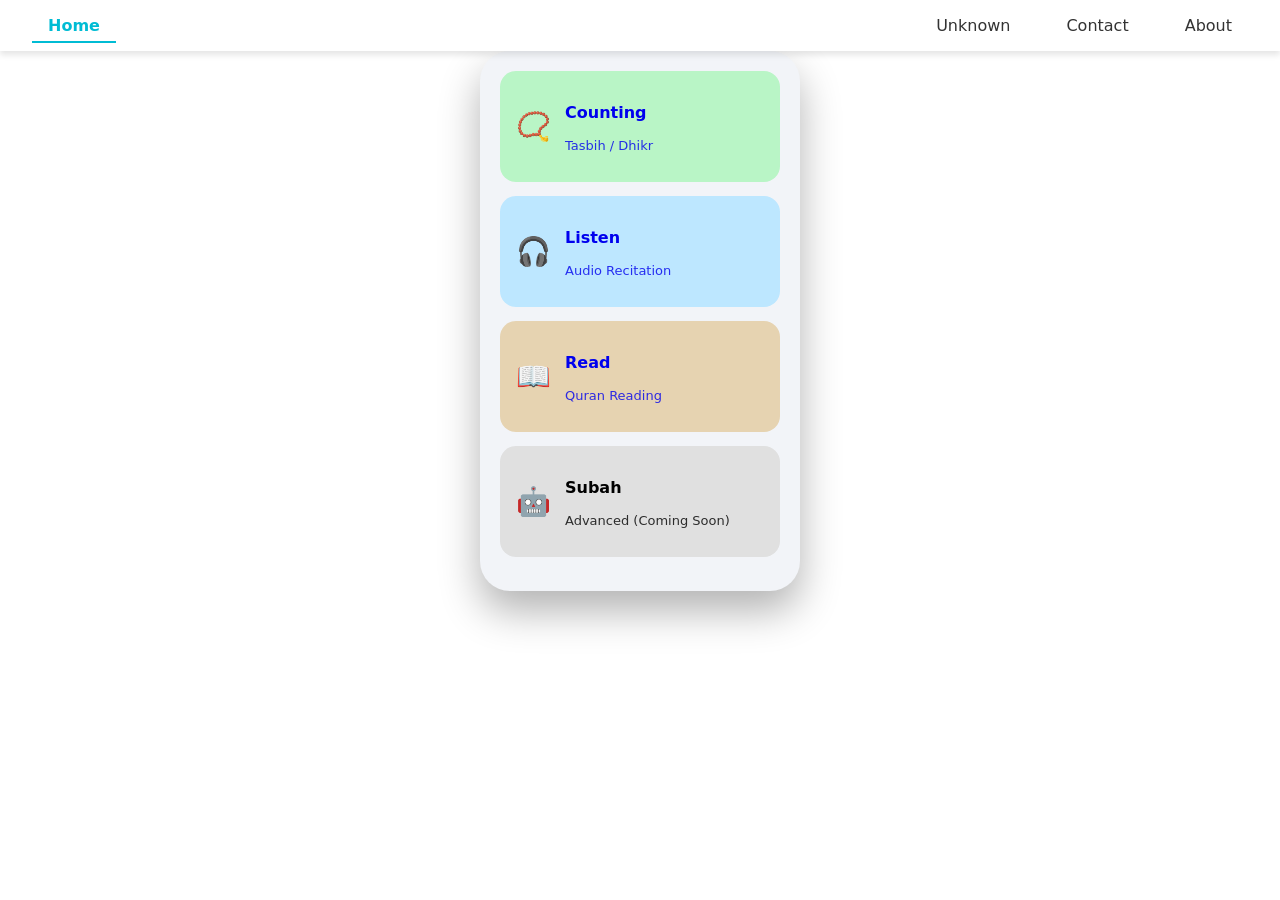
<file: index.html>
<!DOCTYPE html>
<html lang="en">
<head>
  <meta charset="UTF-8" />
  <meta name="viewport" content="width=device-width, initial-scale=1.0"/>
  <title>SUBAC QURAN SYSTEM</title>
  <link rel="stylesheet" href="main.css">
</head>
<body>
  <button id="menu-toggle" aria-label="Toggle menu">☰</button>
  
  <div id="overlay">SQS</div>

  <!-- Desktop Navigation -->
  <nav class="desktop-nav">
    <ul>
      <li class="home-list"><a href="#" class="active-link">Home</a></li>
      <li><a href="">Unknown</a></li>
      <li><a href="">Contact</a></li>
      <li><a href="">About</a></li>
    </ul>
  </nav>

  <!-- Mobile Navigation -->
  <nav class="mobile-nav">
    <ul>
      <li><a href="#" class="active-link">Home</a></li>
      <li><a href="">Unknown</a></li>
      <li><a href="">Contact</a></li>
      <li><a href="">About</a></li>
    </ul>
  </nav>

<!--FONTEND-->
  <div class="app">
    <div class="phone">

      <a href="counter.html" class="a" style="text-decoration: none;">
      <div class="card counting">
        <div class="icon">📿</div>
        <div>
          <h3>Counting</h3>
          <p>Tasbih / Dhikr</p>
        </div>
      </div>
      </a>

      <a href="listening.html" class="a" style="text-decoration: none;">
      <div class="card listen">
        <div class="icon">🎧</div>
        <div>
          <h3>Listen</h3>
          <p>Audio Recitation</p>
        </div>
      </div>
      </a>
 <a href="reading.html" class="a" style="text-decoration: none;">
      <div class="card read">
        <div class="icon">📖</div>
        <div>
          <h3>Read</h3>
          <p>Quran Reading</p>
        </div>
      </div>
</a>
      <div class="card subah">
        <div class="icon">🤖</div>
        <div>
          <h3>Subah</h3>
          <p>Advanced (Coming Soon)</p>
        </div>
      </div>

    </div>
  </div>

  <script scr="brain.js" >
    document.addEventListener('DOMContentLoaded', () => {
      const toggle = document.getElementById('menu-toggle');
      const mobileNav = document.querySelector('.mobile-nav');
      const overlay = document.getElementById('overlay');
      const navLinks = document.querySelectorAll('.mobile-nav a');

      // Toggle menu open/close
      toggle.addEventListener('click', () => {
        toggle.classList.toggle('active');
        mobileNav.classList.toggle('active');
        overlay.classList.toggle('active');
        
        // Toggle body scroll
        document.body.style.overflow = mobileNav.classList.contains('active') ? 'hidden' : '';
      });

      // Close menu when clicking overlay
      overlay.addEventListener('click', () => {
        toggle.classList.remove('active');
        mobileNav.classList.remove('active');
        overlay.classList.remove('active');
        document.body.style.overflow = '';
      });

      // Close menu when clicking a link (optional)
      navLinks.forEach(link => {
        link.addEventListener('click', () => {
          toggle.classList.remove('active');
          mobileNav.classList.remove('active');
          overlay.classList.remove('active');
          document.body.style.overflow = '';
        });
      });

      // Add keyboard accessibility
      document.addEventListener('keydown', (e) => {
        if (e.key === 'Escape' && mobileNav.classList.contains('active')) {
          toggle.classList.remove('active');
          mobileNav.classList.remove('active');
          overlay.classList.remove('active');
          document.body.style.overflow = '';
        }
      });
    });
  </script>
</body>
</html>
</file>
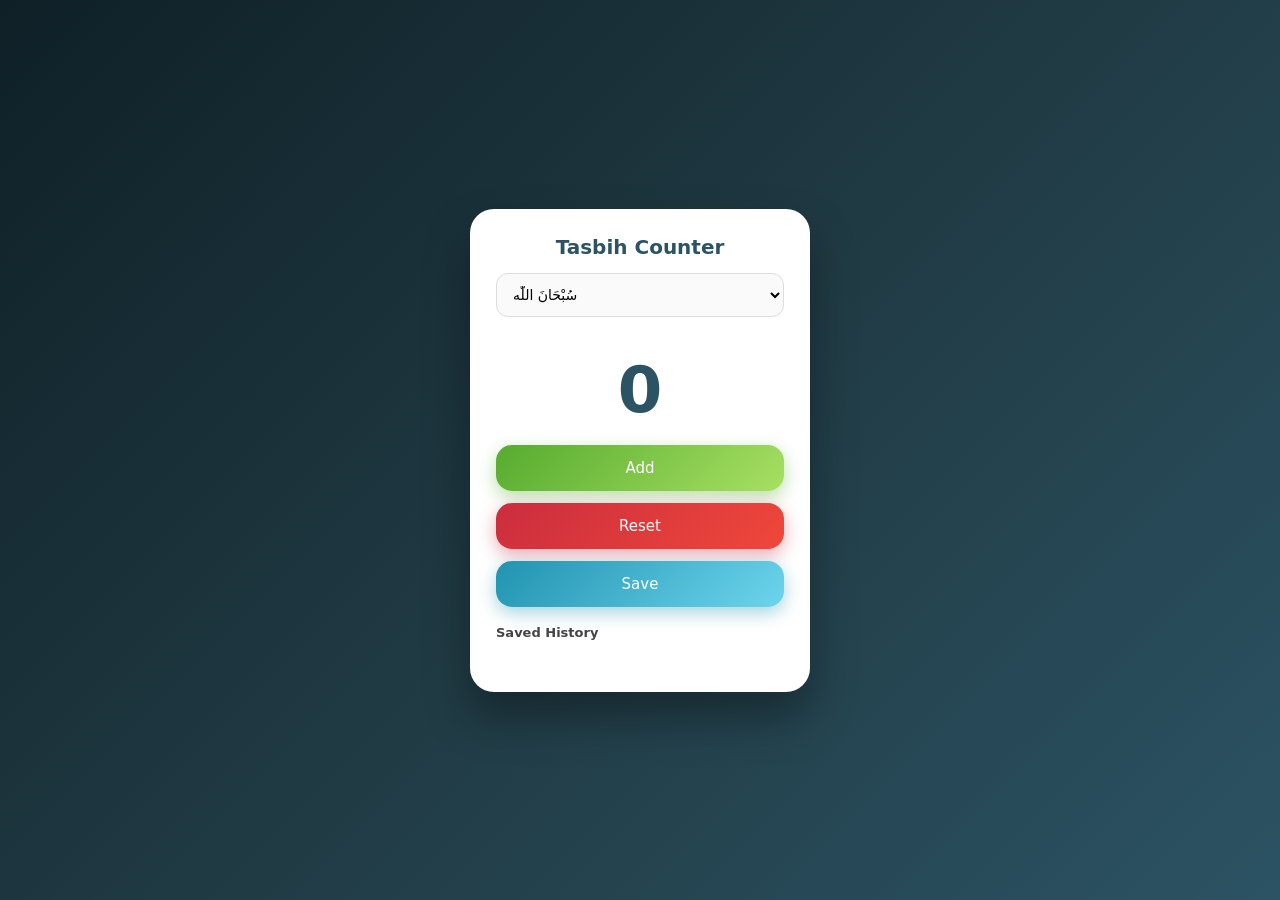
<file: counter.html>
<!DOCTYPE html>
<html lang="en">
<head>
<meta charset="UTF-8">
<title>Tasbih Counter</title>

<style>
* {
  box-sizing: border-box;
  font-family: "Segoe UI", system-ui, sans-serif;
}

body {
  margin: 0;
  background: linear-gradient(135deg, #0f2027, #203a43, #2c5364);
  height: 100vh;
  display: flex;
  justify-content: center;
  align-items: center;
}

/* App Card */
.app {
  width: 340px;
  background: #ffffff;
  border-radius: 24px;
  padding: 26px;
  box-shadow: 0 25px 45px rgba(0,0,0,0.35);
}
/* Title */
.title {
  text-align: center;
  font-size: 20px;
  font-weight: 600;
  color: #2c5364;
  margin-bottom: 14px;
}

/* Dhikr selector */
select {
  width: 100%;
  padding: 12px;
  border-radius: 12px;
  border: 1px solid #ddd;
  font-size: 14px;
  margin-bottom: 18px;
  background: #fafafa;
}

/* Counter */
#count {
  text-align: center;
  font-size: 64px;
  font-weight: 700;
  margin: 18px 0;
  color: #2c5364;
}

/* Buttons */
.buttons {
  display: flex;
  flex-direction: column;
  gap: 12px;
}

button {
  padding: 14px;
  border-radius: 16px;
  border: none;
  font-size: 15px;
  font-weight: 500;
  cursor: pointer;
  transition: transform 0.15s ease, box-shadow 0.15s ease;
}

button:active {
  transform: scale(0.97);
}

/* Button styles */
.add {
  background: linear-gradient(135deg, #56ab2f, #a8e063);
  color: #fff;
  box-shadow: 0 6px 18px rgba(86,171,47,0.4);
}

.reset {
  background: linear-gradient(135deg, #cb2d3e, #ef473a);
  color: #fff;
  box-shadow: 0 6px 18px rgba(203,45,62,0.4);
}

.save {
  background: linear-gradient(135deg, #2193b0, #6dd5ed);
  color: #fff;
  box-shadow: 0 6px 18px rgba(33,147,176,0.4);
}

/* History */
.history {
  margin-top: 18px;
  font-size: 13px;
  color: #444;
}

.history strong {
  display: block;
  margin-bottom: 6px;
}

.history ul {
  padding-left: 16px;
  max-height: 120px;
  overflow-y: auto;
}
  /* Small phones (up to 480px) */

</style>
</head>

<body>

<div class="app">

  <div class="title">Tasbih Counter</div>

<select id="dhikr">
  <option>سُبْحَانَ اللّٰه</option>
  <option>الْحَمْدُ لِلّٰه</option>
  <option>اللّٰهُ أَكْبَر</option>
  <option>أَسْتَغْفِرُ اللّٰه</option>
  <option>لَا إِلٰهَ إِلَّا اللّٰه</option>
  <option>سُبْحَانَ اللّٰهِ وَبِحَمْدِهِ</option>
  <option>سُبْحَانَ اللّٰهِ الْعَظِيم</option>
  <option>لَا حَوْلَ وَلَا قُوَّةَ إِلَّا بِاللّٰه</option>
  <option>حَسْبِيَ اللّٰهُ لَا إِلٰهَ إِلَّا هُوَ</option>
  <option>رَبِّ اغْفِرْ لِي</option>
  <option>اللّٰهُمَّ صَلِّ عَلَىٰ مُحَمَّد</option>
  <option>يَا اللّٰه</option>
  <option>يَا رَحْمَان</option>
  <option>يَا رَحِيم</option>
  <option>يَا غَفُور</option>
</select>


  <div id="count">0</div>

  <div class="buttons">
    <button class="add" onclick="add()">Add</button>
    <button class="reset" onclick="reset()">Reset</button>
    <button class="save" onclick="save()">Save</button>
  </div>

  <div class="history">
    <strong>Saved History</strong>
    <ul id="history"></ul>
  </div>

</div>

<script>
let count = 0;

// Add count
function add() {
  count++;
  document.getElementById("count").innerText = count;
}

// Reset
function reset() {
  count = 0;
  document.getElementById("count").innerText = count;
}

// Save to LocalStorage
function save() {
  const dhikr = document.getElementById("dhikr").value;
  const history = JSON.parse(localStorage.getItem("tasbih")) || [];

  history.push({
    dhikr: dhikr,
    count: count,
    date: new Date().toLocaleString()
  });

  localStorage.setItem("tasbih", JSON.stringify(history));

  count = 0;
  document.getElementById("count").innerText = 0;
  loadHistory();
}

// Load saved history
function loadHistory() {
  const history = JSON.parse(localStorage.getItem("tasbih")) || [];
  const list = document.getElementById("history");
  list.innerHTML = "";

  history.forEach(item => {
    const li = document.createElement("li");
    li.textContent = `${item.dhikr}: ${item.count} (${item.date})`;
    list.appendChild(li);
  });
}

loadHistory();
</script>

</body>

</html>
</file>
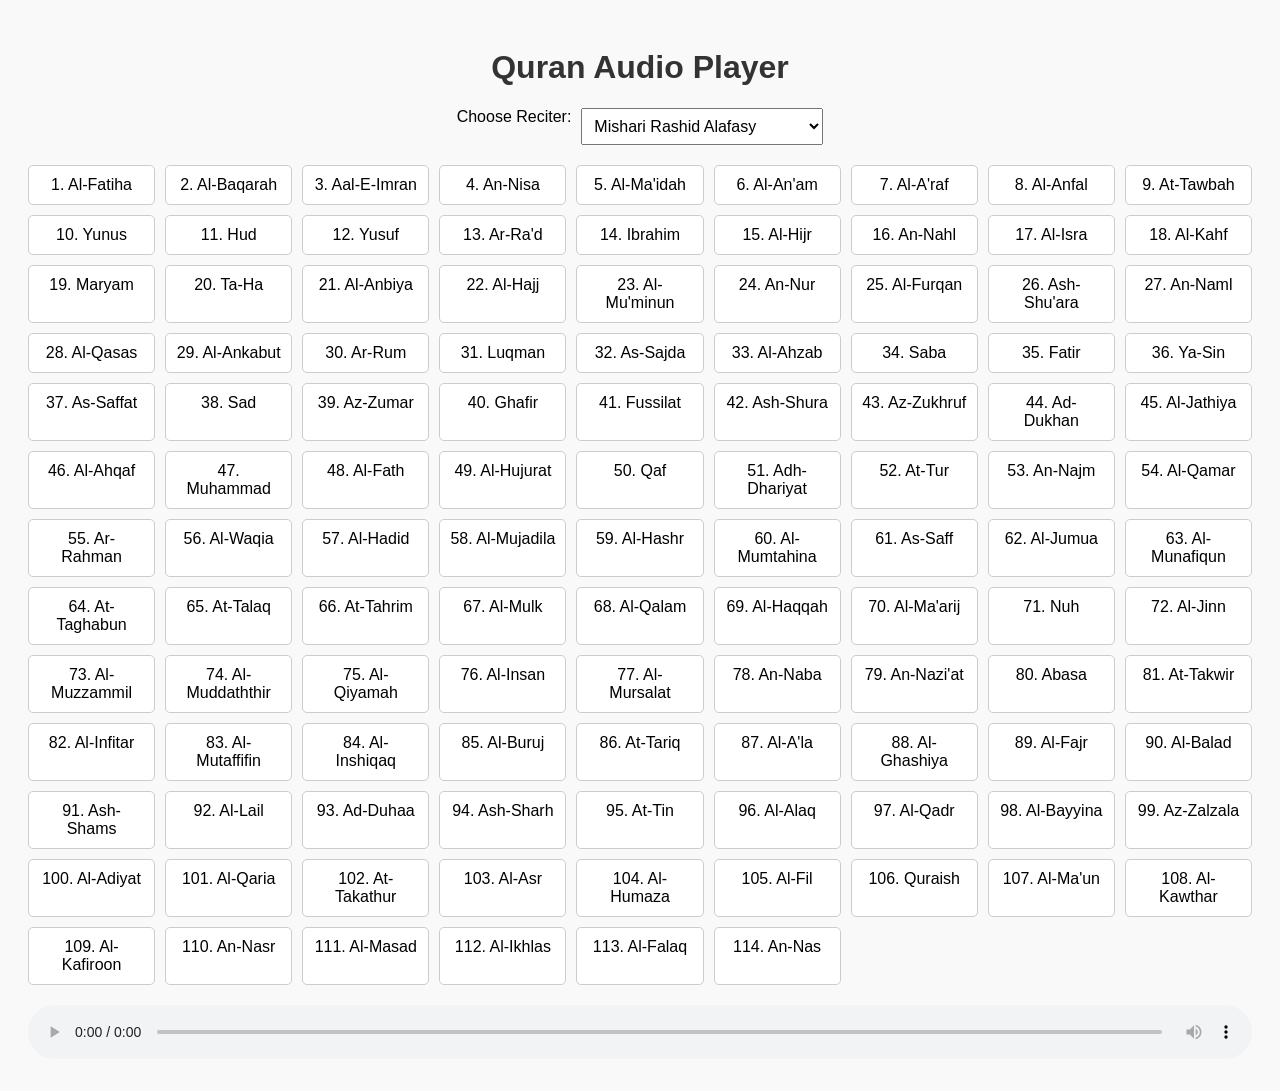
<file: listening.html>
<!DOCTYPE html>

<html lang="en">

<head>

<meta charset="UTF-8">

<meta name="viewport" content="width=device-width, initial-scale=1.0">

<title>Quran Audio Player</title>

<style>

  body {

    font-family: Arial, sans-serif;

    background: #f9f9f9;

    padding: 20px;

  }

  h1 {

    text-align: center;

    color: #333;

  }

  .controls {

    display: flex;

    justify-content: center;

    margin-bottom: 20px;

    gap: 10px;

  }

  select, button {

    padding: 8px;

    font-size: 16px;

  }

  .surah-list {

    display: grid;

    grid-template-columns: repeat(auto-fit, minmax(120px, 1fr));

    gap: 10px;

  }

  .surah {

    background: white;

    border: 1px solid #ccc;

    padding: 10px;

    text-align: center;

    border-radius: 5px;

    cursor: pointer;

    transition: 0.2s;

  }

  .surah:hover {

    background: #e0f7fa;

    border-color: #00acc1;

  }

  audio {

    width: 100%;

    margin-top: 20px;

  }

</style>

</head>

<body>

<h1>Quran Audio Player</h1>

<div class="controls">

  <label for="reciter">Choose Reciter:</label>

  <select id="reciter">

    <option value="mishaari_raashid_al_3afaasee">Mishari Rashid Alafasy</option>

    <option value="mahmood_khaleel_al-husaree">Mahmoud Khaleel Al-Husary</option>

    <option value="mostafa_ismaeel">Mostafa Ismaeel</option>

    <!-- Add more reciters here -->

  </select>

</div>

<div class="surah-list" id="surahList"></div>

<audio id="player" controls></audio>

<script>

  const surahList = document.getElementById('surahList');

  const player = document.getElementById('player');

  const reciterSelect = document.getElementById('reciter');

  // List of 114 Surahs

  const surahs = [

    "Al-Fatiha","Al-Baqarah","Aal-E-Imran","An-Nisa","Al-Ma'idah","Al-An'am",

    "Al-A'raf","Al-Anfal","At-Tawbah","Yunus","Hud","Yusuf","Ar-Ra'd","Ibrahim",

    "Al-Hijr","An-Nahl","Al-Isra","Al-Kahf","Maryam","Ta-Ha","Al-Anbiya","Al-Hajj",

    "Al-Mu'minun","An-Nur","Al-Furqan","Ash-Shu'ara","An-Naml","Al-Qasas","Al-Ankabut",

    "Ar-Rum","Luqman","As-Sajda","Al-Ahzab","Saba","Fatir","Ya-Sin","As-Saffat",

    "Sad","Az-Zumar","Ghafir","Fussilat","Ash-Shura","Az-Zukhruf","Ad-Dukhan",

    "Al-Jathiya","Al-Ahqaf","Muhammad","Al-Fath","Al-Hujurat","Qaf","Adh-Dhariyat",

    "At-Tur","An-Najm","Al-Qamar","Ar-Rahman","Al-Waqia","Al-Hadid","Al-Mujadila",

    "Al-Hashr","Al-Mumtahina","As-Saff","Al-Jumua","Al-Munafiqun","At-Taghabun",

    "At-Talaq","At-Tahrim","Al-Mulk","Al-Qalam","Al-Haqqah","Al-Ma'arij","Nuh",

    "Al-Jinn","Al-Muzzammil","Al-Muddaththir","Al-Qiyamah","Al-Insan","Al-Mursalat",

    "An-Naba","An-Nazi'at","Abasa","At-Takwir","Al-Infitar","Al-Mutaffifin","Al-Inshiqaq",

    "Al-Buruj","At-Tariq","Al-A'la","Al-Ghashiya","Al-Fajr","Al-Balad","Ash-Shams",

    "Al-Lail","Ad-Duhaa","Ash-Sharh","At-Tin","Al-Alaq","Al-Qadr","Al-Bayyina",

    "Az-Zalzala","Al-Adiyat","Al-Qaria","At-Takathur","Al-Asr","Al-Humaza",

    "Al-Fil","Quraish","Al-Ma'un","Al-Kawthar","Al-Kafiroon","An-Nasr","Al-Masad",

    "Al-Ikhlas","Al-Falaq","An-Nas"

  ];

  function loadSurahs() {

    surahList.innerHTML = '';

    surahs.forEach((name, index) => {

      const surahDiv = document.createElement('div');

      surahDiv.className = 'surah';

      surahDiv.textContent = `${index + 1}. ${name}`;

      surahDiv.onclick = () => {

        const reciter = reciterSelect.value;

        const surahNumber = String(index + 1).padStart(3, '0');

        player.src = `https://download.quranicaudio.com/quran/${reciter}/${surahNumber}.mp3`;

        player.play();

      };

      surahList.appendChild(surahDiv);

    });

  }

  loadSurahs();

</script>

</body>

</html>
</file>
<file: main.css>
:root {
      --accent: #00bcd4;
      --text-color: #333;
      --hover: #aaa;
      --transition-speed: 0.3s;
      --shadow: 0 4px 6px rgba(0, 0, 0, 0.1);
    }

    * {
      box-sizing: border-box;
    }

    body {
      margin: 0;
      font-family: system-ui, -apple-system, BlinkMacSystemFont, 'Segoe UI', Roboto, Oxygen, Ubuntu, Cantarell, 'Open Sans', 'Helvetica Neue', sans-serif;
      overflow-x: hidden;
    }
    

    /* Desktop Navigation */
    .desktop-nav {
      background-color: white;
      padding: 1rem 2rem;
      box-shadow: var(--shadow);
      position: relative;
      z-index: 10;
    }

    .desktop-nav ul {
      display: flex;
      list-style: none;
      padding: 0;
      margin: 0;
      gap: 1.5rem;
      justify-content: flex-end;
    }

    .desktop-nav a {
      text-decoration: none;
      color: var(--text-color);
      padding: 8px 16px;
      font-weight: 500;
      transition: all var(--transition-speed) ease;
      position: relative;
    }

    .desktop-nav a::after {
      content: '';
      position: absolute;
      width: 0;
      height: 2px;
      bottom: 0;
      left: 0;
      background-color: var(--accent);
      transition: width var(--transition-speed) ease;
    }

    .desktop-nav a:hover::after {
      width: 100%;
    }

    .desktop-nav a:hover {
      color: var(--accent);
    }

    .desktop-nav a.active-link {
      color: var(--accent);
      font-weight: 600;
    }

    .desktop-nav a.active-link::after {
      width: 100%;
    }
    .desktop-nav .home-list {
      margin-right: auto;

    }

    /* Mobile Toggle Button */
    #menu-toggle {
      display: none;
      font-size: 28px;
      position: fixed;
      top: 15px;
      right: 20px;
      z-index: 30;
      background: none;
      border: none;
      cursor: pointer;
      color: var(--text-color);
      transition: transform 0.3s ease;
    }

    #menu-toggle.active {
      transform: rotate(90deg);
      color: var(--accent);
    }

    /* Overlay */
    #overlay {
      position: fixed;
      inset: 0;
      background: rgba(0, 0, 0, 0.5);
      z-index: 15;
      opacity: 0;
      visibility: hidden;
      transition: all var(--transition-speed) ease;
      backdrop-filter: blur(3px);
    }

    #overlay.active {
      opacity: 1;
      visibility: visible;
    }

    /* Mobile Navigation */
    .mobile-nav {
      position: fixed;
      top: 0;
      right: 0;
      height: 100vh;
      width: min(280px, 100%);
      background-color: white;
      z-index: 20;
      box-shadow: -5px 0 15px rgba(0, 0, 0, 0.1);
      transform: translateX(100%);
      transition: transform var(--transition-speed) ease;
      padding: 80px 20px 20px;
      display: flex;
      flex-direction: column;
    }

    .mobile-nav.active {
      transform: translateX(0);
    }

    .mobile-nav ul {
      list-style: none;
      padding: 0;
      margin: 0;
      display: flex;
      flex-direction: column;
      gap: 1rem;
    }

    .mobile-nav a {
      text-decoration: none;
      color: var(--text-color);
      padding: 12px 16px;
      display: block;
      border-radius: 4px;
      transition: all var(--transition-speed) ease;
      font-size: 18px;
    }

    .mobile-nav a:hover {
      background-color: rgba(0, 188, 212, 0.1);
      color: var(--accent);
    }

    .mobile-nav a.active-link {
      background-color: rgba(0, 188, 212, 0.2);
      color: var(--accent);
      font-weight: 600;
    }

/* FONT STYLES */
.app {
  width: 100%;
  display: flex;
  justify-content: center;
}

  .phone {
  width: 320px;
  background: #f2f4f8;
  border-radius: 30px;
  padding: 20px;
  box-shadow: 0 20px 40px rgba(0,0,0,0.3);
}
/* Cards */
.card {
  display: flex;
  align-items: center;
  padding: 16px;
  border-radius: 16px;
  margin-bottom: 14px;
  cursor: pointer;
  transition: transform 0.2s;
}

.card:hover {
  transform: scale(1.03);
}

.icon {
  font-size: 28px;
  margin-right: 14px;
}

.card h3 {
  font-size: 16px;
}

.card p {
  font-size: 13px;
  opacity: 0.8;
}

/* Colors */
.counting {
  background: #b9f5c6;
}

.listen {
  background: #bde7ff;
}

.read {
  background: #e6d3b1;
}

.subah {
  background: #e0e0e0;
}








    

    /* Responsive Styles */
    @media screen and (max-width: 768px) {
      .desktop-nav {
        display:none  ;
      }
      
      #menu-toggle {
        display: block;
      }
    }

    @media screen and (min-width: 769px) {
      .mobile-nav {
        display: none;
      }
      
   

    /* Content styles */
    main {
      padding: 5rem;
      min-height: 100vh;
    }

    h1 {
      color: var(--accent);
    }

    }
</file>
